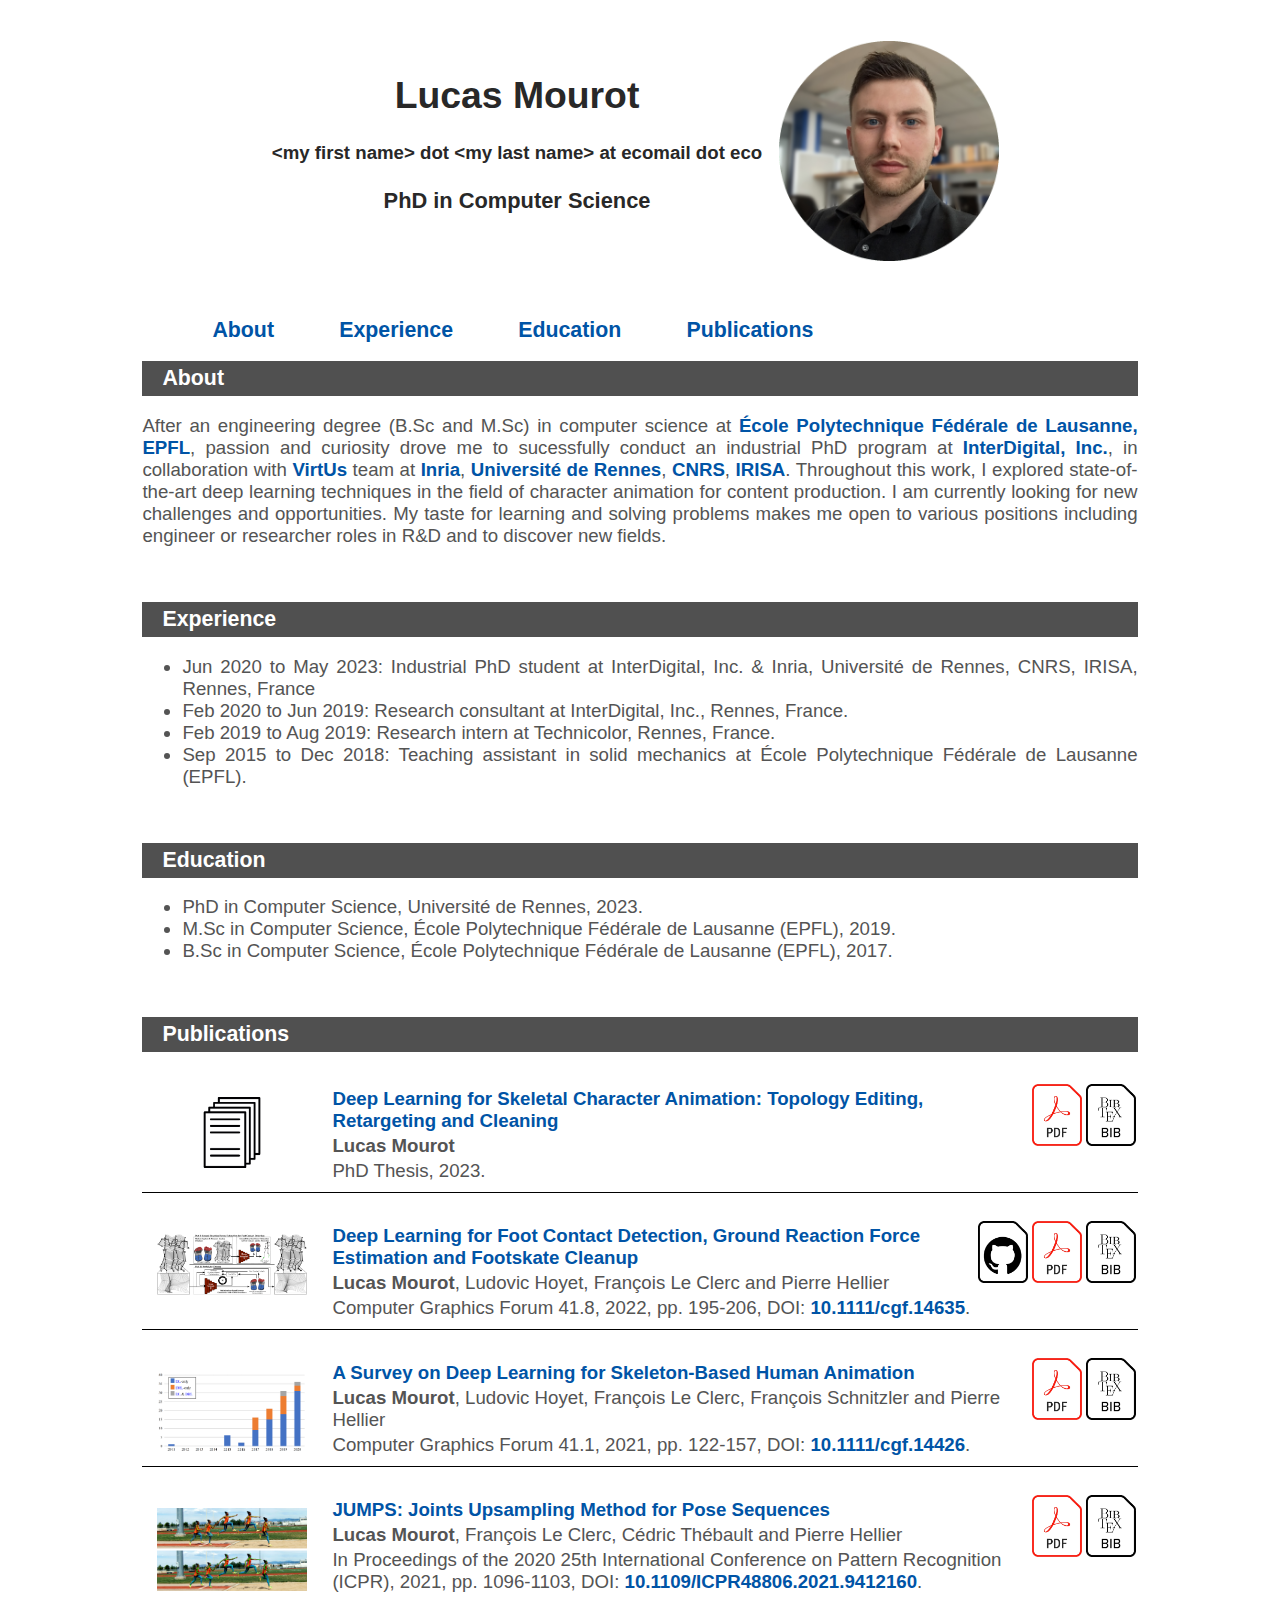
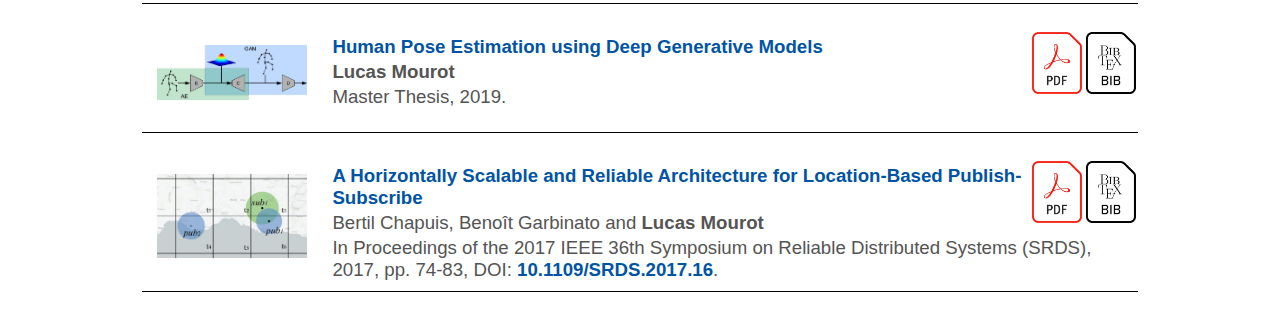
<file: index.html>
<!DOCTYPE html>
<html>
	<head>
		<title>Lucas Mourot</title>
		<meta http-equiv="Content-Type" content="text/html; charset=windows-1252">
		<meta name="description" content="Lucas Mourot&#39;s Homepage">
		<meta name="keywords" content="Lucas Mourot, Homepage, Interdigital, research, deep learning, computer vision, character animation, digital human, computer graphics">
		<link rel="stylesheet" type="text/css" href="./style.css">
		<link rel="icon" href="./images/profile_picture.png">
	</head>
	<body>
		<header>
			<table width="100%" border="0"><tbody>
				<tr>
					<td>
						<h1>Lucas Mourot</h1>
						<h4>&lt;my first name&gt; dot &lt;my last name&gt; at ecomail dot eco</h4>
						<h3>PhD in Computer Science</h3><br>
					</td>
					<td>
						<img alt="Photo" src="./images/profile_picture.png" height="220px">
					</td>
				</tr>
			</tbody></table>
		</header>
		<section>
			<nav>
				<ul>
					<li><a href="https://lucasmourot.github.io/#bio">About</a></li>
					<li><a href="https://lucasmourot.github.io/#exp">Experience</a></li>
					<li><a href="https://lucasmourot.github.io/#edu">Education</a></li>
					<li><a href="https://lucasmourot.github.io/#pub">Publications</a></li>
				</ul>
			</nav>
			
			<h1 id="bio">About</h1><p>
				After an engineering degree (B.Sc and M.Sc) in computer science at <a href="https://www.epfl.ch/" target="_blank">&Eacute;cole Polytechnique F&eacute;d&eacute;rale de Lausanne, EPFL</a>, passion and curiosity drove me to sucessfully conduct an industrial PhD program at <a href="https://www.interdigital.com/" target="_blank">InterDigital, Inc.</a>, in collaboration with <a href="https://team.inria.fr/virtus/" target="_blank">VirtUs</a> team at <a href="https://www.inria.fr/centre-inria-rennes-bretagne-atlantique" target="_blank">Inria</a>, <a href="https://www.univ-rennes.fr/" target="_blank">Universit&eacute; de Rennes</a>, <a href="https://www.cnrs.fr/" target="_blank">CNRS</a>, <a href="https://www.irisa.fr/" target="_blank">IRISA</a>. Throughout this work, I explored state-of-the-art deep learning techniques in the field of character animation for content production. I am currently looking for new challenges and opportunities. My taste for learning and solving problems makes me open to various positions including engineer or researcher roles in R&D and to discover new fields.
			</p><br>
			
			<h1 id="exp">Experience</h1><ul>
				<li>Jun 2020 to May 2023: Industrial PhD student at InterDigital, Inc. & Inria, Universit&eacute; de Rennes, CNRS, IRISA, Rennes, France</li>
				<li>Feb 2020 to Jun 2019: Research consultant at InterDigital, Inc., Rennes, France.</li>
				<li>Feb 2019 to Aug 2019: Research intern at Technicolor, Rennes, France.</li>
				<li>Sep 2015 to Dec 2018: Teaching assistant in solid mechanics at &Eacute;cole Polytechnique F&eacute;d&eacute;rale de Lausanne (EPFL).</li>
			</ul><br>
			
			<h1 id="edu">Education</h1><ul>
				<li>PhD in Computer Science, Universit&eacute; de Rennes, 2023.</li>
				<li>M.Sc in Computer Science, &Eacute;cole Polytechnique F&eacute;d&eacute;rale de Lausanne (EPFL), 2019.</li>
				<li>B.Sc in Computer Science, &Eacute;cole Polytechnique F&eacute;d&eacute;rale de Lausanne (EPFL), 2017.</li>
			</ul><br>
			
			<h1 id="pub">Publications</h1><div id="pubListDiv"><div id="content"><div class="results list">
				
				<!-- PhD Thesis -->
				<div class="thumb image">
					<div style="padding-top:16px">
						<a href="./papers/PhD23.html">
							<img width="150px" src="./images/PhD23-thumbnail.png" alt="PAPER">
						</a>
					</div>
				</div>
				<div class="ref">
					<div class="icon image">
						<div style="padding-top:16px">
							<a href="./bibs/PhD23.bib" target="_blank">
								<img width="50px" src="./images/bibtex.png" alt="PAPER">
							</a>
						</div>
					</div>
					<div class="icon image">
						<div style="padding-top:16px">
							<a href="./pdfs/PhD23.pdf" target="_blank">
								<img width="50px" src="./images/pdf.png" alt="PAPER">
							</a>
						</div>
					</div>
					<div class="title">
						<br>
						<a href="./papers/PhD23.html">Deep Learning for Skeletal Character Animation: Topology Editing, Retargeting and Cleaning</a>
					</div>
					<div class="authors">
						<b>Lucas Mourot</b>
					</div>
					<div class="conf">
						PhD Thesis, 2023.
					</div>
				</div>
				<hr>
				
				<!-- SCA 2022 -->
				<div class="thumb image">
					<div style="padding-top:16px">
						<a href="./papers/SCA22.html">
							<img width="150px" src="./images/SCA22-thumbnail.png" alt="PAPER">
						</a>
					</div>
				</div>
				<div class="ref">
					<div class="icon image">
						<div style="padding-top:16px">
							<a href="./bibs/SCA22.bib" target="_blank">
								<img width="50px" src="./images/bibtex.png" alt="PAPER">
							</a>
						</div>
					</div>
					<div class="icon image">
						<div style="padding-top:16px">
							<a href="https://arxiv.org/pdf/2208.04598.pdf" target="_blank">
								<img width="50px" src="./images/pdf.png" alt="PAPER">
							</a>
						</div>
					</div>
					<div class="icon image">
						<div style="padding-top:16px">
							<a href="https://github.com/InterDigitalInc/UnderPressure" target="_blank">
								<img width="50px" src="./images/code.png" alt="PAPER">
							</a>
						</div>
					</div>
					<div class="title">
						<br>
						<a href="./papers/SCA22.html">Deep Learning for Foot Contact Detection, Ground Reaction Force Estimation and Footskate Cleanup</a>
					</div>
					<div class="authors">
						<b>Lucas Mourot</b>, Ludovic Hoyet, Fran&ccedil;ois Le Clerc and Pierre Hellier
					</div>
					<div class="conf">
						Computer Graphics Forum 41.8, 2022, pp. 195-206, DOI: <a href="https://www.doi.org/10.1111/cgf.14635">10.1111/cgf.14635</a>.
					</div>
				</div>
				<hr>

				<!-- CGF 2021 -->
				<div class="thumb image">
					<div style="padding-top:16px">
						<a href="./papers/CGF21.html">
							<img width="150px" src="./images/CGF21-thumbnail.png" alt="PAPER">
						</a>
					</div>
				</div>
				<div class="ref">
					<div class="icon image">
						<div style="padding-top:16px">
							<a href="./bibs/CGF21.bib" target="_blank">
								<img width="50px" src="./images/bibtex.png" alt="PAPER">
							</a>
						</div>
					</div>
					<div class="icon image">
						<div style="padding-top:16px">
							<a href="https://arxiv.org/pdf/2110.06901.pdf" target="_blank">
								<img width="50px" src="./images/pdf.png" alt="PAPER">
							</a>
						</div>
					</div>
					<div class="title">
						<br>
						<a href="./papers/CGF21.html">A Survey on Deep Learning for Skeleton-Based Human Animation</a>
					</div>
					<div class="authors">
						<b>Lucas Mourot</b>, Ludovic Hoyet, Fran&ccedil;ois Le Clerc, Fran&ccedil;ois Schnitzler and Pierre Hellier
					</div>
					<div class="conf">
						Computer Graphics Forum 41.1, 2021, pp. 122-157, DOI: <a href="https://www.doi.org/10.1111/cgf.14426">10.1111/cgf.14426</a>.
					</div>
				</div>
				<hr>
				
				<!-- ICPR 2020 -->
				<div class="thumb image">
					<div style="padding-top:16px">
						<a href="./papers/ICPR20.html">
							<img width="150px" src="./images/ICPR20-thumbnail.png" alt="PAPER">
						</a>
					</div>
				</div>
				<div class="ref">
					<div class="icon image">
						<div style="padding-top:16px">
							<a href="./bibs/ICPR20.bib" target="_blank">
								<img width="50px" src="./images/bibtex.png" alt="PAPER">
							</a>
						</div>
					</div>
					<div class="icon image">
						<div style="padding-top:16px">
							<a href="https://arxiv.org/pdf/2007.01151.pdf" target="_blank">
								<img width="50px" src="./images/pdf.png" alt="PAPER">
							</a>
						</div>
					</div>
					<!-- <div class="icon image"> -->
						<!-- <div style="padding-top:16px"> -->
							<!-- <a href="https://www.youtube.com/watch?v=QN8mmFxI8TI" target="_blank"> -->
								<!-- <img width="50px" src="./images/video.png" alt="PAPER"> -->
							<!-- </a> -->
						<!-- </div> -->
					<!-- </div>		 -->
					<div class="title">
						<br>
						<a href="./papers/ICPR20.html">JUMPS: Joints Upsampling Method for Pose Sequences</a>
					</div>
					<div class="authors">
						<b>Lucas Mourot</b>, Fran&ccedil;ois Le Clerc, C&eacute;dric Th&eacute;bault and Pierre Hellier
					</div>
					<div class="conf">
						In Proceedings of the 2020 25th International Conference on Pattern Recognition (ICPR), 2021, pp. 1096-1103, DOI: <a href="https://www.doi.org/10.1109/ICPR48806.2021.9412160">10.1109/ICPR48806.2021.9412160</a>.
					</div>
				</div>
				<hr>

				<!-- Master thesis -->
				<div class="thumb image"><div style="padding-top:16px"><a href="./papers/MASTER19.html">
					<img width="150px" src="./images/MASTER19-thumbnail.png" alt="PAPER">
				</a></div></div>
				<div class="ref">
					<div class="icon image">
						<div style="padding-top:16px">
							<a href="./bibs/MASTER19.bib" target="_blank">
								<img width="50px" src="./images/bibtex.png" alt="PAPER">
							</a>
						</div>
					</div>		
					<div class="icon image">
						<div style="padding-top:16px">
							<a href="./pdfs/MASTER19.pdf" target="_blank">
								<img width="50px" src="./images/pdf.png" alt="PAPER">
							</a>
						</div>
					</div>	
					<div class="title">
						<br>
						<a href="./papers/MASTER19.html">Human Pose Estimation using Deep Generative Models</a>
					</div>
					<div class="authors">
						<b>Lucas Mourot</b>
					</div>
					<div class="conf">
						Master Thesis, 2019.
					</div>
				</div>	
				<hr>
				
				<!-- SRDS 2017 -->
				<div class="thumb image"><div style="padding-top:16px"><a href="./papers/SRDS17.html">
					<img width="150px" src="./images/SRDS17-thumbnail.jpg" alt="PAPER">
				</a></div></div>
				<div class="ref">
					<div class="icon image">
						<div style="padding-top:16px">
							<a href="./bibs/SRDS17.bib" target="_blank">
								<img width="50px" src="./images/bibtex.png" alt="PAPER">
							</a>
						</div>
					</div>		
					<div class="icon image">
						<div style="padding-top:16px">
							<a href="./pdfs/SRDS17.pdf" target="_blank">
								<img width="50px" src="./images/pdf.png" alt="PAPER">
							</a>
						</div>
					</div>	
					<div class="title">
						<br>
						<a href="./papers/SRDS17.html">A Horizontally Scalable and Reliable Architecture for Location-Based Publish-Subscribe</a>
					</div>
					<div class="authors">
						Bertil Chapuis, Beno&icirc;t Garbinato and <b>Lucas Mourot</b>
					</div>
					<div class="conf">
						In Proceedings of the 2017 IEEE 36th Symposium on Reliable Distributed Systems (SRDS), 2017, pp. 74-83, DOI: <a href="https://www.doi.org/10.1109/SRDS.2017.16">10.1109/SRDS.2017.16</a>.
					</div>
				</div>
				<hr>
				
			</div></div></div>
		</section>
	</body>
</html>
</file>
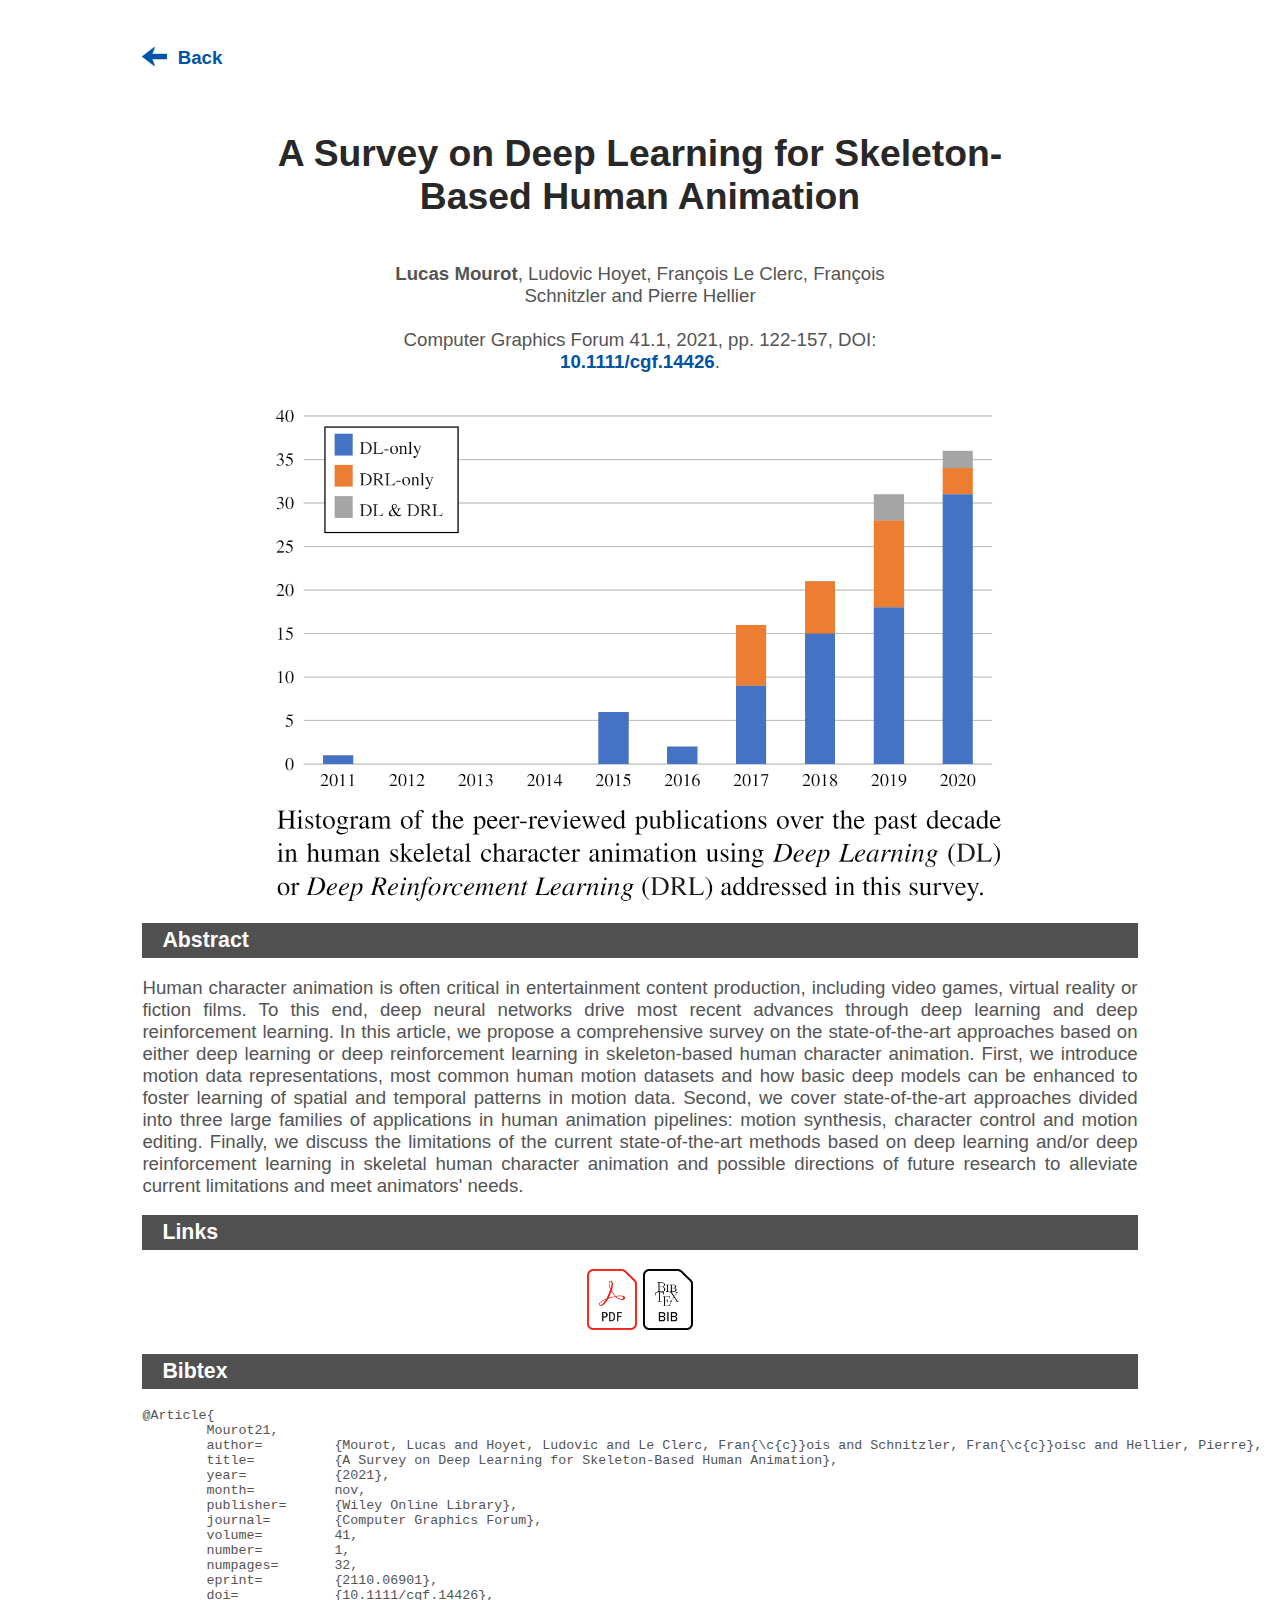
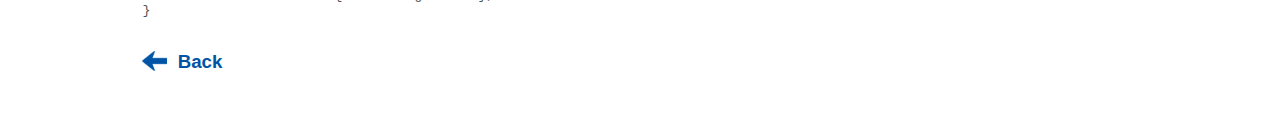
<file: papers/CGF21.html>
<!DOCTYPE html>
<html>
	<head>
		<meta http-equiv="Content-Type" content="text/html; charset=windows-1252">
		<title>A Survey on Deep Learning for Skeleton-Based Human Animation</title>
		<link rel="stylesheet" type="text/css" href="../style.css">
	</head>
	<body>
		
	<section><center>
		<a href="https://lucasmourot.github.io/"><img align="left" width="25" src="../images/left_arrow.png"></a>
		<a href="https://lucasmourot.github.io/"><p style="text-align:left;">&nbsp;&nbsp;Back</p></a>	
	</center></section>
	
	<header><h1>A Survey on Deep Learning for Skeleton-Based Human Animation</h1></header>
	
	<section>
		<center>
			<div style=width:50%>
				<b>Lucas Mourot</b>, Ludovic Hoyet, Fran&ccedil;ois Le Clerc, Fran&ccedil;ois Schnitzler and Pierre Hellier
			</div>		
			<br>
			<div style=width:50%>
				Computer Graphics Forum 41.1, 2021, pp. 122-157, DOI: <a href="https://www.doi.org/10.1111/cgf.14426">10.1111/cgf.14426</a>.
			</div>
			<br>
			<img width="750" alt="No figure" src="../images/CGF21.png">		
			<br>
		</center>

		<h1>Abstract</h1>
		<p>
		Human character animation is often critical in entertainment content production, including video games, virtual reality or fiction films. To this end, deep neural networks drive most recent advances through deep learning and deep reinforcement learning. In this article, we propose a comprehensive survey on the state-of-the-art approaches based on either deep learning or deep reinforcement learning in skeleton-based human character animation. First, we introduce motion data representations, most common human motion datasets and how basic deep models can be enhanced to foster learning of spatial and temporal patterns in motion data. Second, we cover state-of-the-art approaches divided into three large families of applications in human animation pipelines: motion synthesis, character control and motion editing. Finally, we discuss the limitations of the current state-of-the-art methods based on deep learning and/or deep reinforcement learning in skeletal human character animation and possible directions of future research to alleviate current limitations and meet animators' needs.
		</p>

		<!-- ****************************************************************** -->
		<h1>Links</h1>
		<p></p><center>
			<a href="https://arxiv.org/pdf/2110.06901.pdf" target="_blank"/><img width="50" src="../images/pdf.png"/></a>
			<a href="../bibs/CGF21.bib" target="_blank"/><img width="50" src="../images/bibtex.png"/></a>
		</center><p></p>
		<!-- ****************************************************************** -->
		<h1>Bibtex</h1>
		<p></p>
		<div class="bibtex"><pre>
@Article{
	Mourot21,
	author=		{Mourot, Lucas and Hoyet, Ludovic and Le Clerc, Fran{\c{c}}ois and Schnitzler, Fran{\c{c}}oisc and Hellier, Pierre},
	title=		{A Survey on Deep Learning for Skeleton-Based Human Animation},
	year=		{2021},
	month=		nov,
	publisher=	{Wiley Online Library},
	journal=	{Computer Graphics Forum},
	volume=		41,
	number=		1,
	numpages=	32,
	eprint=		{2110.06901},
	doi=		{10.1111/cgf.14426},
}
		</pre></div>

		<center>
		<a href="https://lucasmourot.github.io/"><img align="left" width="25" src="../images/left_arrow.png"></a>
		<a href="https://lucasmourot.github.io/"><p style="text-align:left;">&nbsp;&nbsp;Back</p></a>
		</center>

	</section></body>
</html>
</file>
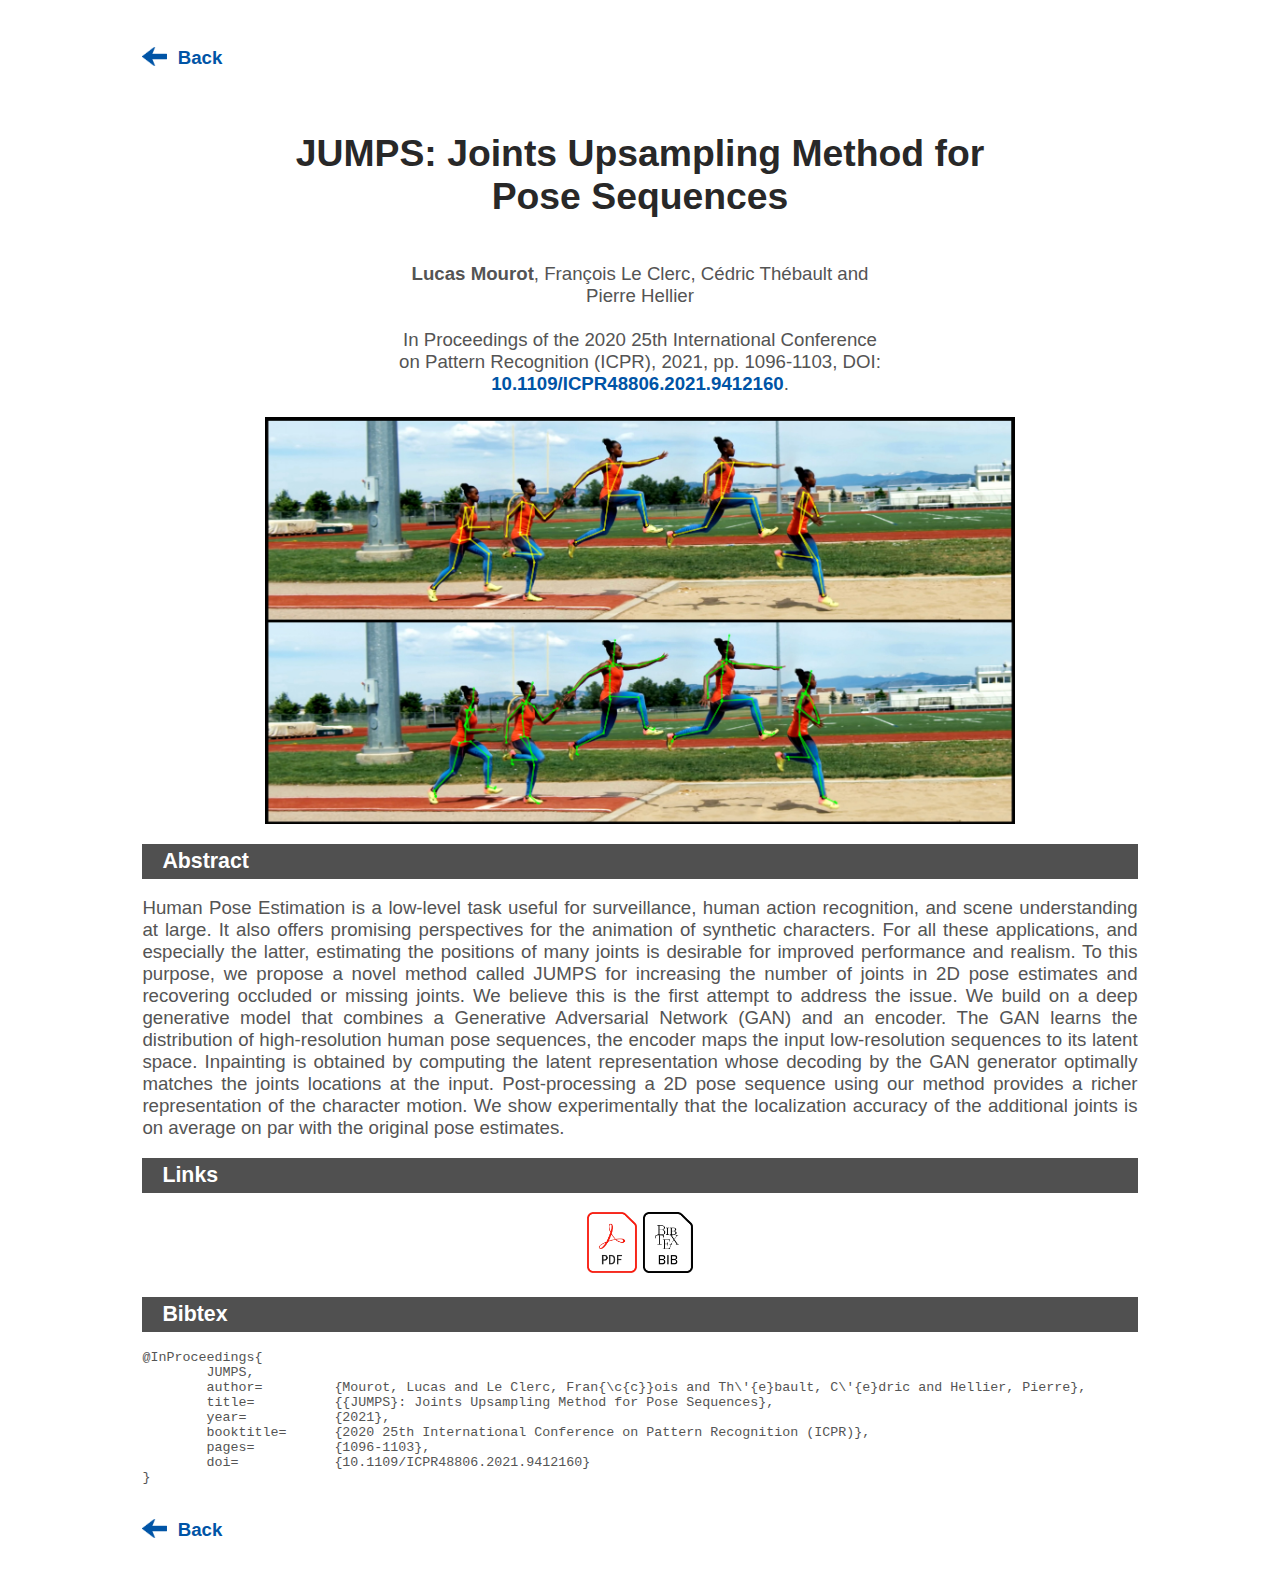
<file: papers/ICPR20.html>
<!DOCTYPE html>
<html>
	<head>
		<meta http-equiv="Content-Type" content="text/html; charset=windows-1252">
		<title>JUMPS: Joints Upsampling Method for Pose Sequences</title>
		<!-- <link rel="stylesheet" type="text/css" href="./style.css"> -->
		<link rel="stylesheet" type="text/css" href="../style.css">
	</head>
	<body>
		
	<section><center>
		<a href="https://lucasmourot.github.io/"><img align="left" width="25" src="../images/left_arrow.png"></a>
		<a href="https://lucasmourot.github.io/"><p style="text-align:left;">&nbsp;&nbsp;Back</p></a>	
	</center></section>
	
	<header><h1>JUMPS: Joints Upsampling Method for Pose Sequences</h1></header>
	
	<section>
		<center>
			<div style=width:50%>
				<b>Lucas Mourot</b>, Fran&ccedil;ois Le Clerc, C&eacute;dric Th&eacute;bault and Pierre Hellier
			</div>		
			<br>
			<div style=width:50%>
				In Proceedings of the 2020 25th International Conference on Pattern Recognition (ICPR), 2021, pp. 1096-1103, DOI: <a href="https://www.doi.org/10.1109/ICPR48806.2021.9412160">10.1109/ICPR48806.2021.9412160</a>.
			</div>
			<br>
			<img width="750" alt="No figure" src="../images/ICPR20.jpg">		
			<br>
		</center>
		
		<h1>Abstract</h1>
		<p>
		Human Pose Estimation is a low-level task useful for surveillance, human action recognition, and scene understanding at large. It also offers promising perspectives for the animation of synthetic characters. For all these applications, and especially the latter, estimating the positions of many joints is desirable for improved performance and realism. To this purpose, we propose a novel method called JUMPS for increasing the number of joints in 2D pose estimates and recovering occluded or missing joints. We believe this is the first attempt to address the issue. We build on a deep generative model that combines a Generative Adversarial Network (GAN) and an encoder. The GAN learns the distribution of high-resolution human pose sequences, the encoder maps the input low-resolution sequences to its latent space. Inpainting is obtained by computing the latent representation whose decoding by the GAN generator optimally matches the joints locations at the input. Post-processing a 2D pose sequence using our method provides a richer representation of the character motion. We show experimentally that the localization accuracy of the additional joints is on average on par with the original pose estimates.
		</p>

		<!-- ****************************************************************** -->
		<h1>Links</h1>
		<p></p><center>
			<!-- <a href="https://www.youtube.com/watch?v=QN8mmFxI8TI" target="_blank"/><img width="50" src="../images/video.png"/></a> -->
			<a href="https://arxiv.org/pdf/2007.01151.pdf" target="_blank"/><img width="50" src="../images/pdf.png"/></a>
			<a href="../bibs/ICPR20.bib" target="_blank"/><img width="50" src="../images/bibtex.png"/></a>
		</center><p></p>
		<!-- ****************************************************************** -->
		<h1>Bibtex</h1>
		<p></p>
		<div class="bibtex"><pre>
@InProceedings{
	JUMPS,
	author=		{Mourot, Lucas and Le Clerc, Fran{\c{c}}ois and Th\'{e}bault, C\'{e}dric and Hellier, Pierre},
	title=		{{JUMPS}: Joints Upsampling Method for Pose Sequences},
	year=		{2021},
	booktitle=	{2020 25th International Conference on Pattern Recognition (ICPR)},
	pages=		{1096-1103},
	doi=		{10.1109/ICPR48806.2021.9412160}
}
		</pre></div>

		<center>
		<a href="https://lucasmourot.github.io/"><img align="left" width="25" src="../images/left_arrow.png"></a>
		<a href="https://lucasmourot.github.io/"><p style="text-align:left;">&nbsp;&nbsp;Back</p></a>
		</center>

	</section></body>
</html>
</file>
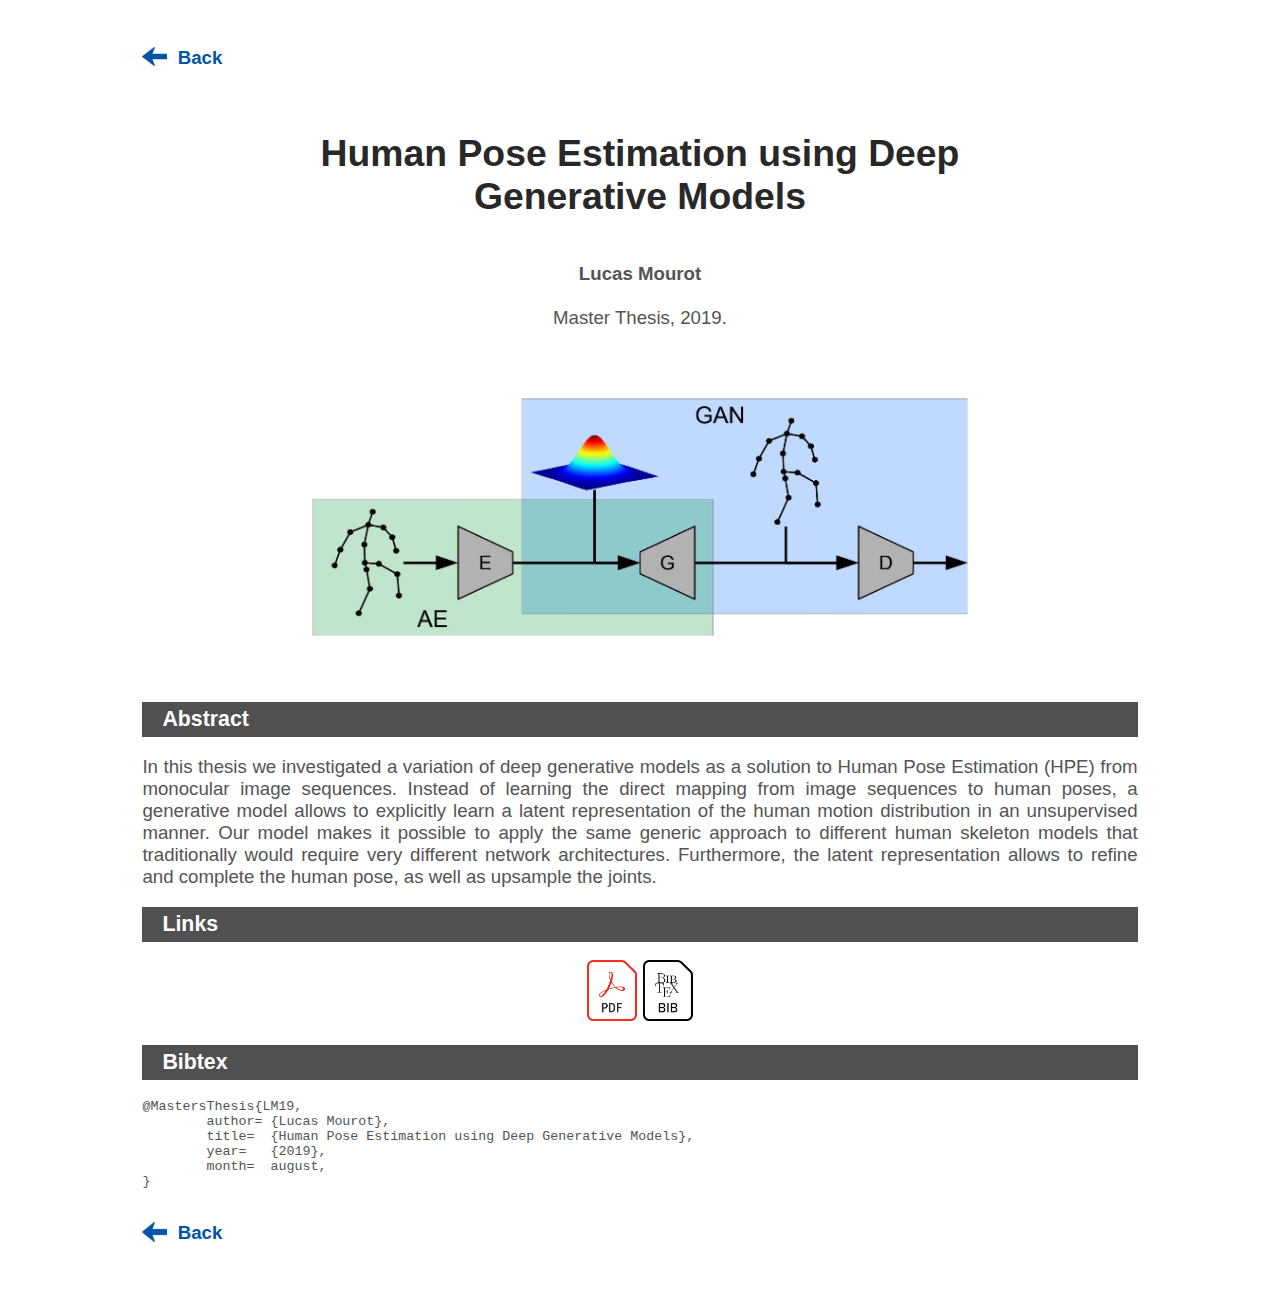
<file: papers/MASTER19.html>
<!DOCTYPE html>
<html>
	<head>
		<meta http-equiv="Content-Type" content="text/html; charset=windows-1252">
		<title>Human Pose Estimation using Deep Generative Models</title>
		<!-- <link rel="stylesheet" type="text/css" href="./style.css"> -->
		<link rel="stylesheet" type="text/css" href="../style.css">
	</head>
	<body>
		
	<section><center>
		<a href="https://lucasmourot.github.io/"><img align="left" width="25" src="../images/left_arrow.png"></a>
		<a href="https://lucasmourot.github.io/"><p style="text-align:left;">&nbsp;&nbsp;Back</p></a>	
	</center></section>
	
	<header><h1>Human Pose Estimation using Deep Generative Models</h1></header>
	
	<section>
		<center>
			<div style=width:50%>
				<b>Lucas Mourot</b>
			</div>		
			<br>
			<div style=width:50%>
				Master Thesis, 2019.
			</div>
			<br>
			<img width="750" alt="No figure" src="../images/MASTER19.jpg">		
			<br>
		</center>
		
		<h1>Abstract</h1>
		<p>
		In this thesis we investigated a variation of deep generative models as a solution to Human Pose Estimation (HPE) from monocular image sequences. Instead of learning the direct mapping from image sequences to human poses, a generative model allows to explicitly learn a latent representation of the human motion distribution in an unsupervised manner. Our model makes it possible to apply the same generic approach to different human skeleton models that traditionally would require very different network architectures. Furthermore, the latent representation allows to refine and complete the human pose, as well as upsample the joints.
		</p>

		<!-- ****************************************************************** -->
		<h1>Links</h1>
		<p></p><center>
			<a href="../pdfs/MASTER19.pdf" target="_blank"/><img width="50" src="../images/pdf.png"/></a>
			<!-- <a href="../vids/ICPR20.mp4"/><img width="50" src="../images/video.png"/></a> -->
			<a href="../bibs/MASTER19.bib" target="_blank"/><img width="50" src="../images/bibtex.png"/></a>
		</center><p></p>

		<!-- ****************************************************************** -->
		<h1>Bibtex</h1>
		<p></p>
		<div class="bibtex"><pre>
@MastersThesis{LM19,
	author=	{Lucas Mourot},
	title=	{Human Pose Estimation using Deep Generative Models},
	year=	{2019},
	month=	august,
}
		</pre></div>

		<center>
		<a href="https://lucasmourot.github.io/"><img align="left" width="25" src="../images/left_arrow.png"></a>
		<a href="https://lucasmourot.github.io/"><p style="text-align:left;">&nbsp;&nbsp;Back</p></a>
		</center>

	</section></body>
</html>
</file>
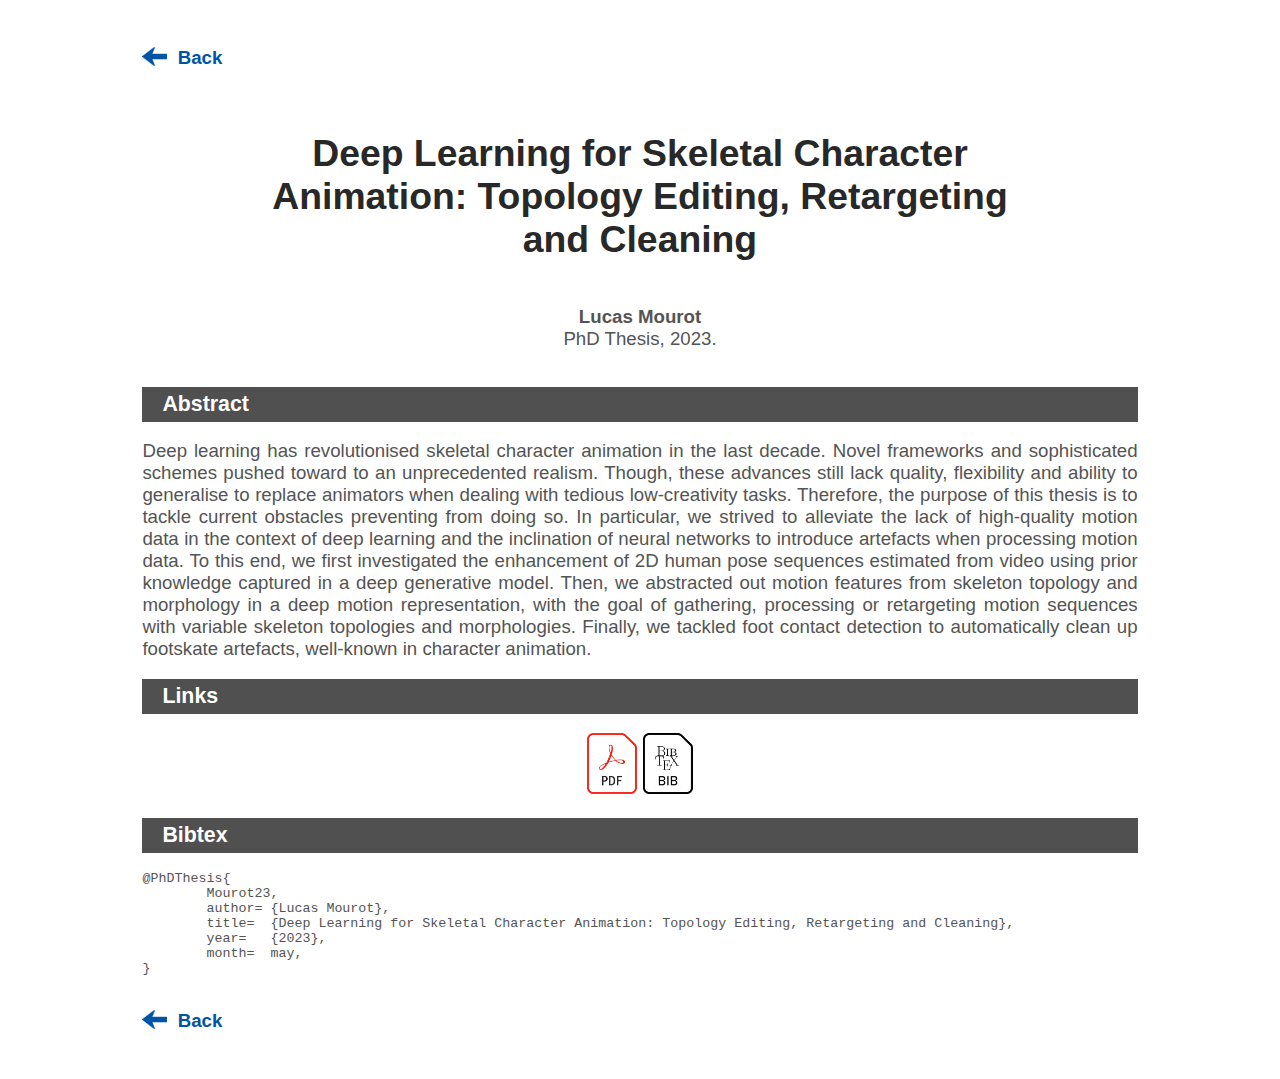
<file: papers/PhD23.html>
<!DOCTYPE html>
<html>
	<head>
		<meta http-equiv="Content-Type" content="text/html; charset=windows-1252">
		<title>Deep Learning for Skeletal Character Animation: Topology Editing, Retargeting and Cleaning</title>
		<link rel="stylesheet" type="text/css" href="../style.css">
	</head>
	<body>
		
	<section><center>
		<a href="https://lucasmourot.github.io/"><img align="left" width="25" src="../images/left_arrow.png"></a>
		<a href="https://lucasmourot.github.io/"><p style="text-align:left;">&nbsp;&nbsp;Back</p></a>	
	</center></section>
	
	<header><h1>Deep Learning for Skeletal Character Animation: Topology Editing, Retargeting and Cleaning</h1></header>
	
	<section>
		<center>
			<div style=width:50%>
				<b>Lucas Mourot</b>
			</div>
			<div style=width:50%>
				PhD Thesis, 2023.
			</div>
			<br>
		</center>
		
		<h1>Abstract</h1>
		<p>
		Deep learning has revolutionised skeletal character animation in the last decade. Novel frameworks and sophisticated schemes pushed toward to an unprecedented realism. Though, these advances still lack quality, flexibility and ability to generalise to replace animators when dealing with tedious low-creativity tasks. Therefore, the purpose of this thesis is to tackle current obstacles preventing from doing so. In particular, we strived to alleviate the lack of high-quality motion data in the context of deep learning and the inclination of neural networks to introduce artefacts when processing motion data. To this end, we first investigated the enhancement of 2D human pose sequences estimated from video using prior knowledge captured in a deep generative model. Then, we abstracted out motion features from skeleton topology and morphology in a deep motion representation, with the goal of gathering, processing or retargeting motion sequences with variable skeleton topologies and morphologies. Finally, we tackled foot contact detection to automatically clean up footskate artefacts, well-known in character animation.
		</p>

		<!-- ****************************************************************** -->
		<h1>Links</h1>
		<p></p><center>
			<a href="../pdfs/PhD23.pdf" target="_blank"/><img width="50" src="../images/pdf.png"/></a>
			<a href="../bibs/PhD23.bib" target="_blank"/><img width="50" src="../images/bibtex.png"/></a>
		</center><p></p>

		<!-- ****************************************************************** -->
		<h1>Bibtex</h1>
		<p></p>
		<div class="bibtex"><pre>
@PhDThesis{
	Mourot23,
	author=	{Lucas Mourot},
	title=	{Deep Learning for Skeletal Character Animation: Topology Editing, Retargeting and Cleaning},
	year=	{2023},
	month=	may,
}
		</pre></div>

		<center>
		<a href="https://lucasmourot.github.io/"><img align="left" width="25" src="../images/left_arrow.png"></a>
		<a href="https://lucasmourot.github.io/"><p style="text-align:left;">&nbsp;&nbsp;Back</p></a>
		</center>

	</section></body>
</html>
</file>
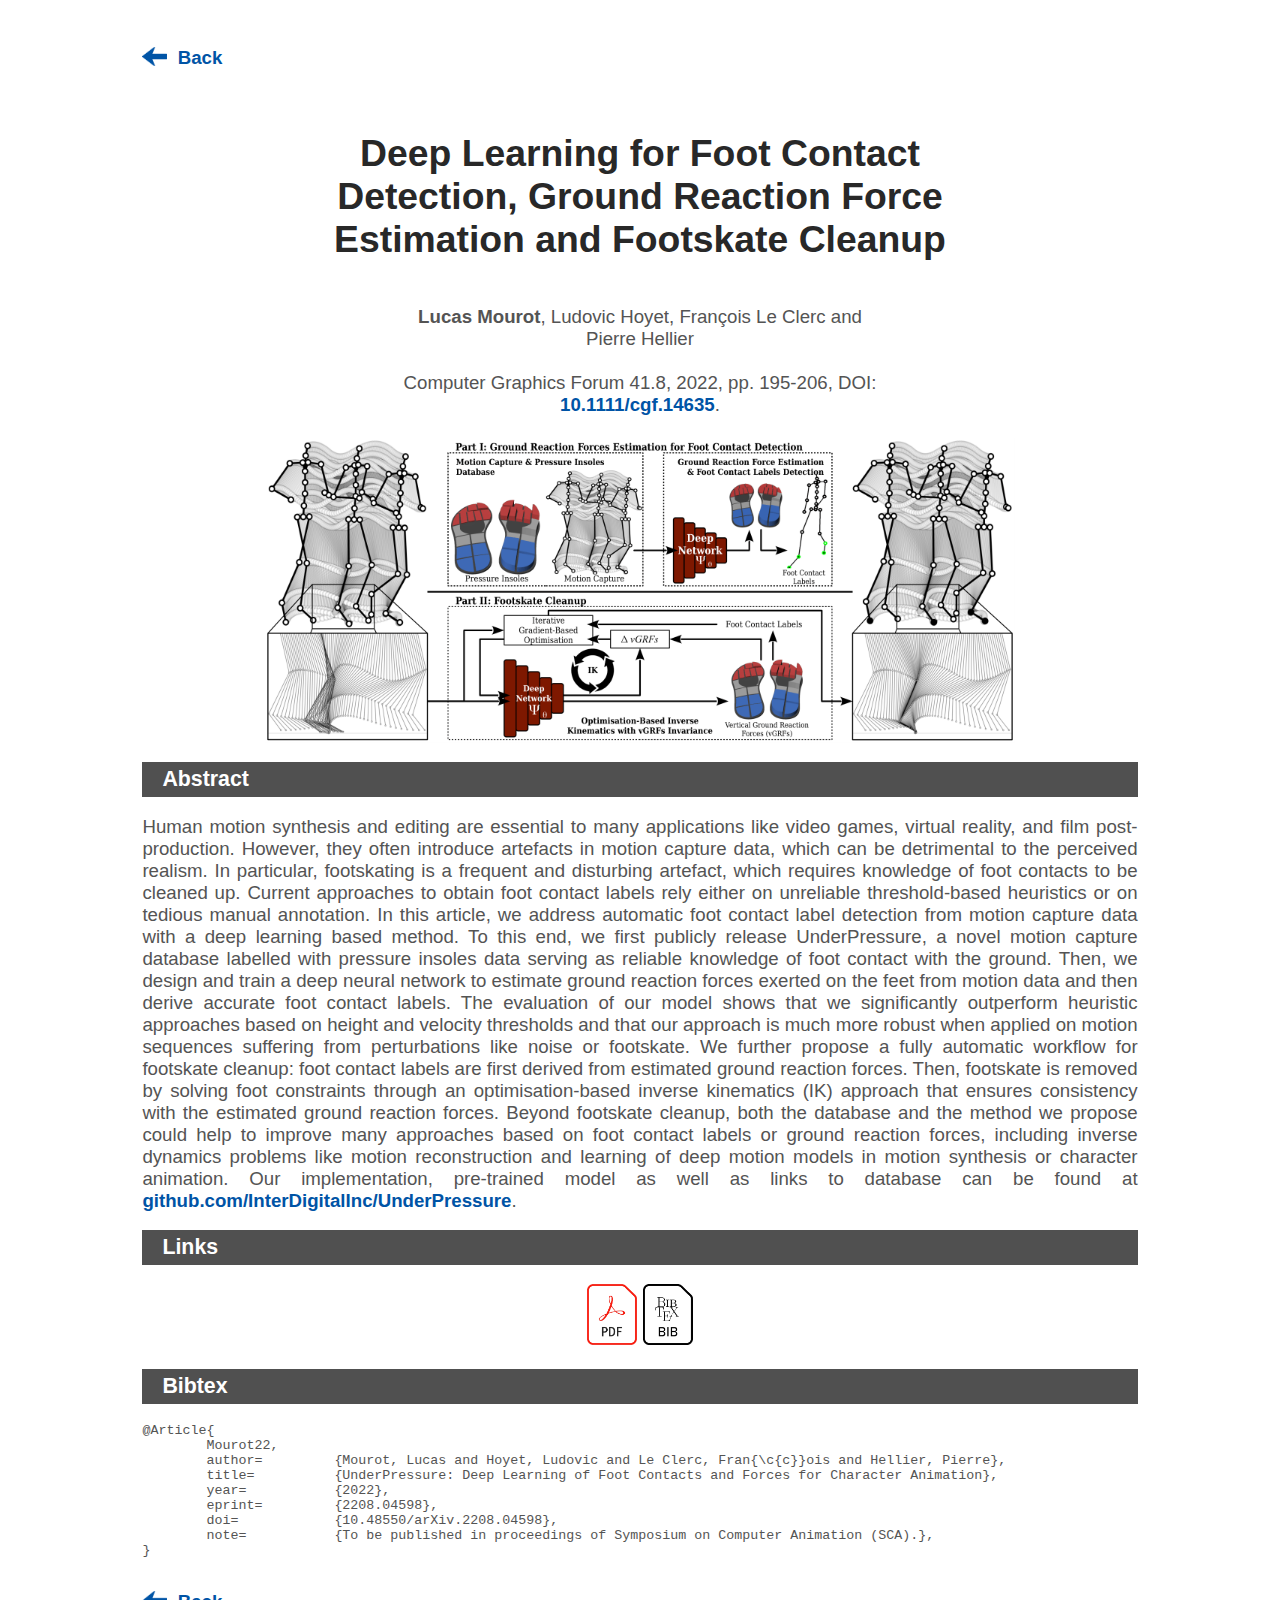
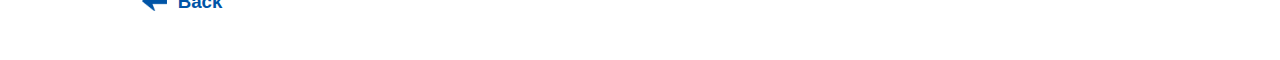
<file: papers/SCA22.html>
<!DOCTYPE html>
<html>
	<head>
		<meta http-equiv="Content-Type" content="text/html; charset=windows-1252">
		<title>Deep Learning for Foot Contact Detection, Ground Reaction Force Estimation and Footskate Cleanup</title>
		<link rel="stylesheet" type="text/css" href="../style.css">
	</head>
	<body>
		
	<section><center>
		<a href="https://lucasmourot.github.io/"><img align="left" width="25" src="../images/left_arrow.png"></a>
		<a href="https://lucasmourot.github.io/"><p style="text-align:left;">&nbsp;&nbsp;Back</p></a>	
	</center></section>
	
	<header><h1>Deep Learning for Foot Contact Detection, Ground Reaction Force Estimation and Footskate Cleanup</h1></header>
	
	<section>
		<center>
			<div style=width:50%>
				<b>Lucas Mourot</b>, Ludovic Hoyet, Fran&ccedil;ois Le Clerc and Pierre Hellier
			</div>		
			<br>
			<div style=width:50%>
				Computer Graphics Forum 41.8, 2022, pp. 195-206, DOI: <a href="https://www.doi.org/10.1111/cgf.14635">10.1111/cgf.14635</a>.
			</div>
			<br>
			<img width="750" alt="No figure" src="../images/SCA22.png">		
			<br>
		</center>
		
		<h1>Abstract</h1>
		<p>   
		Human motion synthesis and editing are essential to many applications like video games, virtual reality, and film post-production. However, they often introduce artefacts in motion capture data, which can be detrimental to the perceived realism. In particular, footskating is a frequent and disturbing artefact, which requires knowledge of foot contacts to be cleaned up. Current approaches to obtain foot contact labels rely either on unreliable threshold-based heuristics or on tedious manual annotation. In this article, we address automatic foot contact label detection from motion capture data with a deep learning based method. To this end, we first publicly release UnderPressure, a novel motion capture database labelled with pressure insoles data serving as reliable knowledge of foot contact with the ground. Then, we design and train a deep neural network to estimate ground reaction forces exerted on the feet from motion data and then derive accurate foot contact labels. The evaluation of our model shows that we significantly outperform heuristic approaches based on height and velocity thresholds and that our approach is much more robust when applied on motion sequences suffering from perturbations like noise or footskate. We further propose a fully automatic workflow for footskate cleanup: foot contact labels are first derived from estimated ground reaction forces. Then, footskate is removed by solving foot constraints through an optimisation-based inverse kinematics (IK) approach that ensures consistency with the estimated ground reaction forces. Beyond footskate cleanup, both the database and the method we propose could help to improve many approaches based on foot contact labels or ground reaction forces, including inverse dynamics problems like motion reconstruction and learning of deep motion models in motion synthesis or character animation. Our implementation, pre-trained model as well as links to database can be found at <a href="https://github.com/InterDigitalInc/UnderPressure" target="_blank">github.com/InterDigitalInc/UnderPressure</a>.
		</p>

		<!-- ****************************************************************** -->
		<h1>Links</h1>
		<p></p><center>
			<!-- <a href="" target="_blank"/><img width="50" src="../images/video.png"/></a> -->
			<a href="https://arxiv.org/pdf/2208.04598.pdf" target="_blank"/><img width="50" src="../images/pdf.png"/></a>
			<a href="../bibs/SCA22.bib" target="_blank"/><img width="50" src="../images/bibtex.png"/></a>
		</center><p></p>
		<!-- ****************************************************************** -->
		<h1>Bibtex</h1>
		<p></p>
		<div class="bibtex"><pre>
@Article{
	Mourot22,
	author=		{Mourot, Lucas and Hoyet, Ludovic and Le Clerc, Fran{\c{c}}ois and Hellier, Pierre},
	title= 		{UnderPressure: Deep Learning of Foot Contacts and Forces for Character Animation},
	year=		{2022},
	eprint=		{2208.04598},
	doi=		{10.48550/arXiv.2208.04598},
	note=		{To be published in proceedings of Symposium on Computer Animation (SCA).},
}
		</pre></div>

		<center>
		<a href="https://lucasmourot.github.io/"><img align="left" width="25" src="../images/left_arrow.png"></a>
		<a href="https://lucasmourot.github.io/"><p style="text-align:left;">&nbsp;&nbsp;Back</p></a>
		</center>

	</section></body>
</html>
</file>
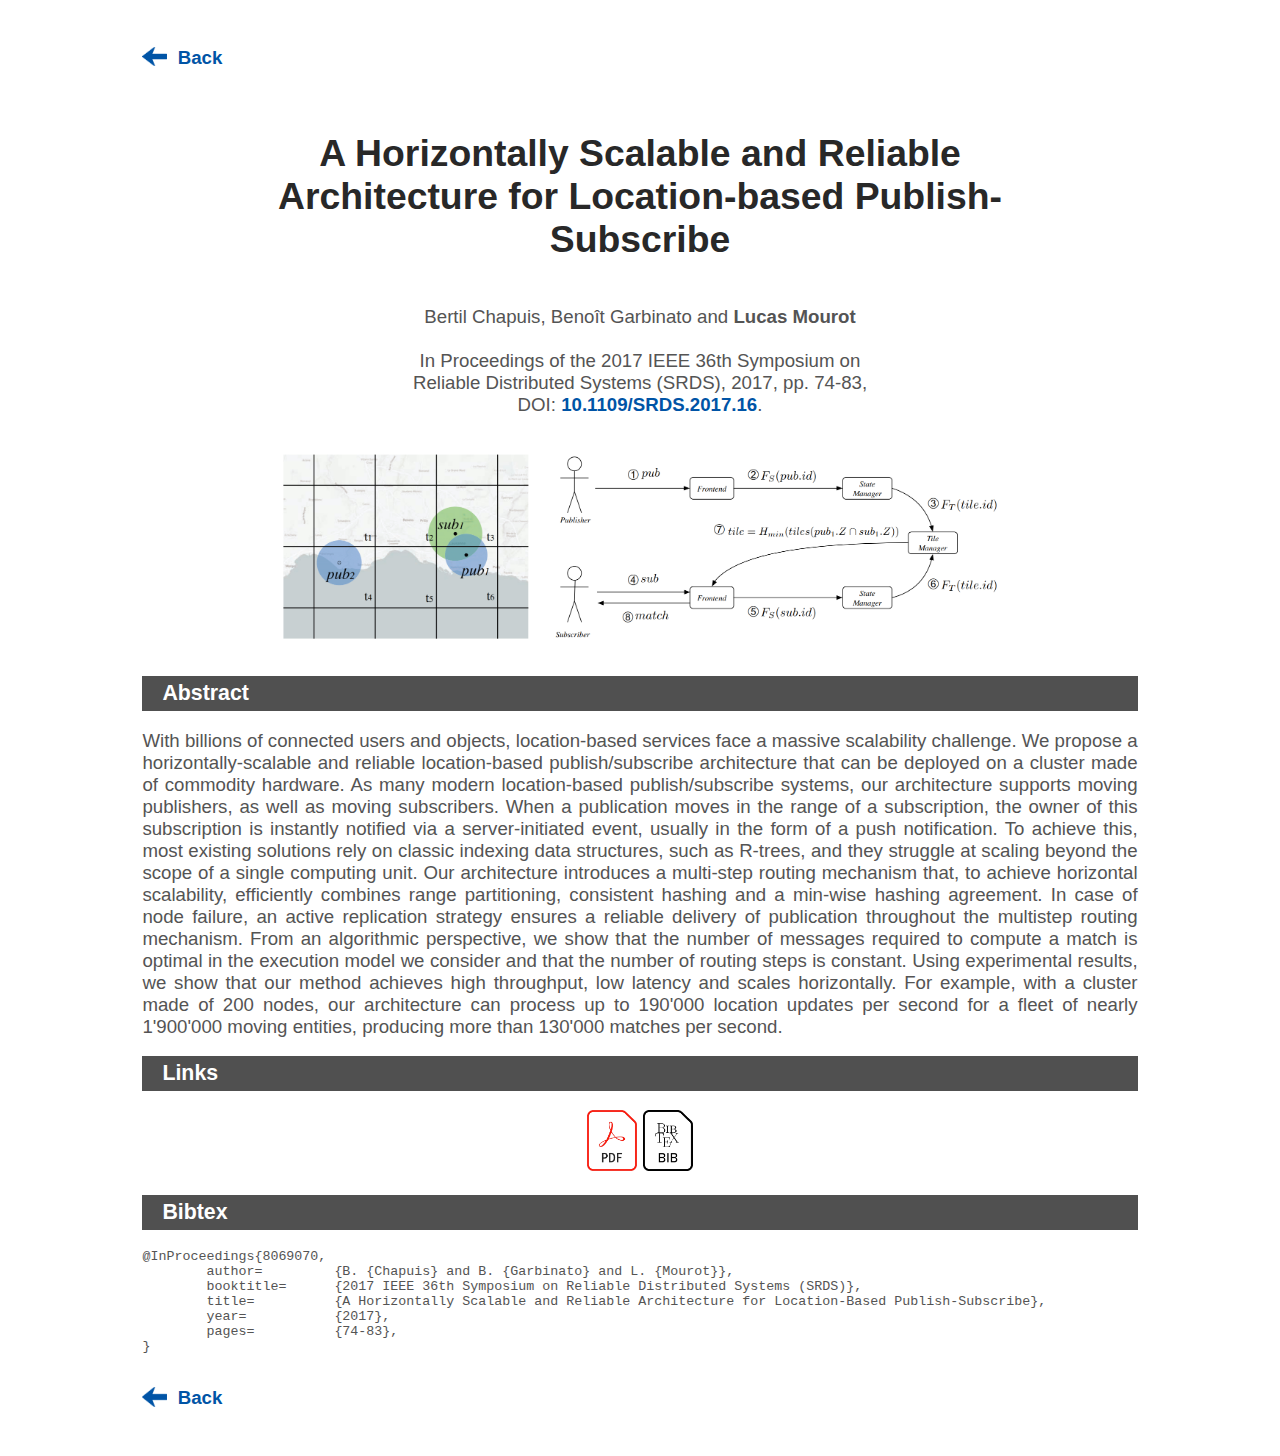
<file: papers/SRDS17.html>
<!DOCTYPE html>
<html>
	<head>
		<meta http-equiv="Content-Type" content="text/html; charset=windows-1252">
		<title>A Horizontally Scalable and Reliable Architecture for Location-based Publish-Subscribe</title>
		<!-- <link rel="stylesheet" type="text/css" href="./style.css"> -->
		<link rel="stylesheet" type="text/css" href="../style.css">
	</head>
	<body>
		
	<section>
		<center>
			<a href="https://lucasmourot.github.io/"><img align="left" width="25" src="../images/left_arrow.png"></a>
			<a href="https://lucasmourot.github.io/"><p style="text-align:left;">&nbsp;&nbsp;Back</p></a>	
		</center>
	</section>
	
	<header><h1>A Horizontally Scalable and Reliable Architecture for Location-based Publish-Subscribe</h1></header>
	
	<section>
		<center>
			<div style=width:50%>
				Bertil Chapuis, Beno&icirc;t Garbinato and <b>Lucas Mourot</b>
			</div>		
			<br>
			<div style=width:50%>
				In Proceedings of the 2017 IEEE 36th Symposium on Reliable Distributed Systems (SRDS), 2017, pp. 74-83, DOI: <a href="https://www.doi.org/10.1109/SRDS.2017.16">10.1109/SRDS.2017.16</a>.
			</div>
			<br>
			<img width="750" alt="No figure" src="../images/SRDS17.jpg">		
			<br>
		</center>

		<h1>Abstract</h1>
		<p>
		With billions of connected users and objects, location-based services face a massive scalability challenge. We propose a horizontally-scalable and reliable location-based publish/subscribe architecture that can be deployed on a cluster made of commodity hardware. As many modern location-based publish/subscribe systems, our architecture supports moving publishers, as well as moving subscribers. When a publication moves in the range of a subscription, the owner of this subscription is instantly notified via a server-initiated event, usually in the form of a push notification. To achieve this, most existing solutions rely on classic indexing data structures, such as R-trees, and they struggle at scaling beyond the scope of a single computing unit. Our architecture introduces a multi-step routing mechanism that, to achieve horizontal scalability, efficiently combines range partitioning, consistent hashing and a min-wise hashing agreement. In case of node failure, an active replication strategy ensures a reliable delivery of publication throughout the multistep routing mechanism. From an algorithmic perspective, we show that the number of messages required to compute a match is optimal in the execution model we consider and that the number of routing steps is constant. Using experimental results, we show that our method achieves high throughput, low latency and scales horizontally. For example, with a cluster made of 200 nodes, our architecture can process up to 190&apos;000 location updates per second for a fleet of nearly 1&apos;900&apos;000 moving entities, producing more than 130&apos;000 matches per second.
		</p>

		<!-- ****************************************************************** -->
		<h1>Links</h1>
		<p></p><center>
			<a href="../pdfs/SRDS17.pdf" target="_blank"/><img width="50" src="../images/pdf.png"/></a>
			<!-- <a href="../vids/SRDS17.mp4"/><img width="50" src="../images/video.png"/></a> -->
			<a href="../bibs/SRDS17.bib" target="_blank"/><img width="50" src="../images/bibtex.png"/></a>
		</center><p></p>

		<!-- ****************************************************************** -->
		<h1>Bibtex</h1>
		<p></p>
		<div class="bibtex"><pre>
@InProceedings{8069070,
	author=		{B. {Chapuis} and B. {Garbinato} and L. {Mourot}},
	booktitle=	{2017 IEEE 36th Symposium on Reliable Distributed Systems (SRDS)},
	title=		{A Horizontally Scalable and Reliable Architecture for Location-Based Publish-Subscribe},
	year=		{2017},
	pages=		{74-83},
}
		</pre></div>

		<center>
		<a href="https://lucasmourot.github.io/"><img align="left" width="25" src="../images/left_arrow.png"></a>
		<a href="https://lucasmourot.github.io/"><p style="text-align:left;">&nbsp;&nbsp;Back</p></a>
		</center>

	</section></body>
</html>
</file>
<file: style.css>
A { 
  color: rgb(0, 84, 166); /* links color */
  font-weight : bold;
  text-decoration: none;
  border-style: none;
}
A:hover {
  color: rgb(128, 192, 256);  /* links color when mouse hover*/
  text-decoration: underline;
}

body {
  text-align: center;
  font-family: 'Trebuchet MS';
  text-align: justify;
  color: rgb(84, 84, 84); /* body font color */  
  padding: 10px;
  background-color : rgb(255, 255, 255); /* page background color */
}

header {
  color: rgb(40, 40, 40);
  background-color : rgb(255, 255, 255);
  font-family: "Arial Black", Gadget, sans-serif; 
  font-size : 14pt ;
  text-align: center;
  margin-left: auto; 
  margin-right: auto;
  padding: 10px;
  width: 60%;
}

header img{
    padding:10px;
}

nav ul li {
  display: inline-block;
  font-size: 16pt; /* section links font size */
}
nav > ul > li > a {
  color: rgb(0, 84, 166); /* section links font color */
  padding: 0 30px;
}

section
{ 
  background-color : rgb(255, 255, 255); /* page body background color */
  border: 0px solid rgb(0, 0, 0);/* page body border color */
  font-family:  Tahoma, Geneva, sans-serif;
  font-size : 14pt ;
  text-align: justify;
  margin-left: auto; 
  margin-right: auto; 
  width:80%;
  margin-color: #a1bcd4;
  padding: 10px;
}

section h1 { /* section titles */
  color : rgb(255, 255, 255);
  background-color : rgb(80, 80, 80);
  border: px solid rgb(128, 128, 128);
  font-family : "Trebuchet MS", Helvetica, Tahoma, Arial, Verdana, sans-serif;
  font-size : 16pt ;
  text-align  : left ; 
  vertical-align: middle;
  font-weight : bold ;
  padding: 5px 20px; 
}

.results .thumb {
	position: relative;
	float: left;
	padding: 0px 0px;
	margin: 15px 15px;
	width: 131px;
	height: 88px;
}
.list .ref {
	margin-left: 190px;
	position: relative;
	text-align:left;
}
.results .icon {
	position: relative;
	float: right;
	padding: 0px 0px;
	margin: 2px 2px;
	width: 50px;
	height: 88px;
}

.results hr {
	width: 100%;
	margin: 10px 0px;
	height: 1px;
	border: 0px;
	background: rgb(0, 0, 0); /* publications horizontal bar color */
	clear: both;
}
.title {
	font-weight: bold; 
}
.authors {
	margin: 3px 0px;
}
.conf {
}
.bibtex {
	font-size: 10pt;
}
</file>
